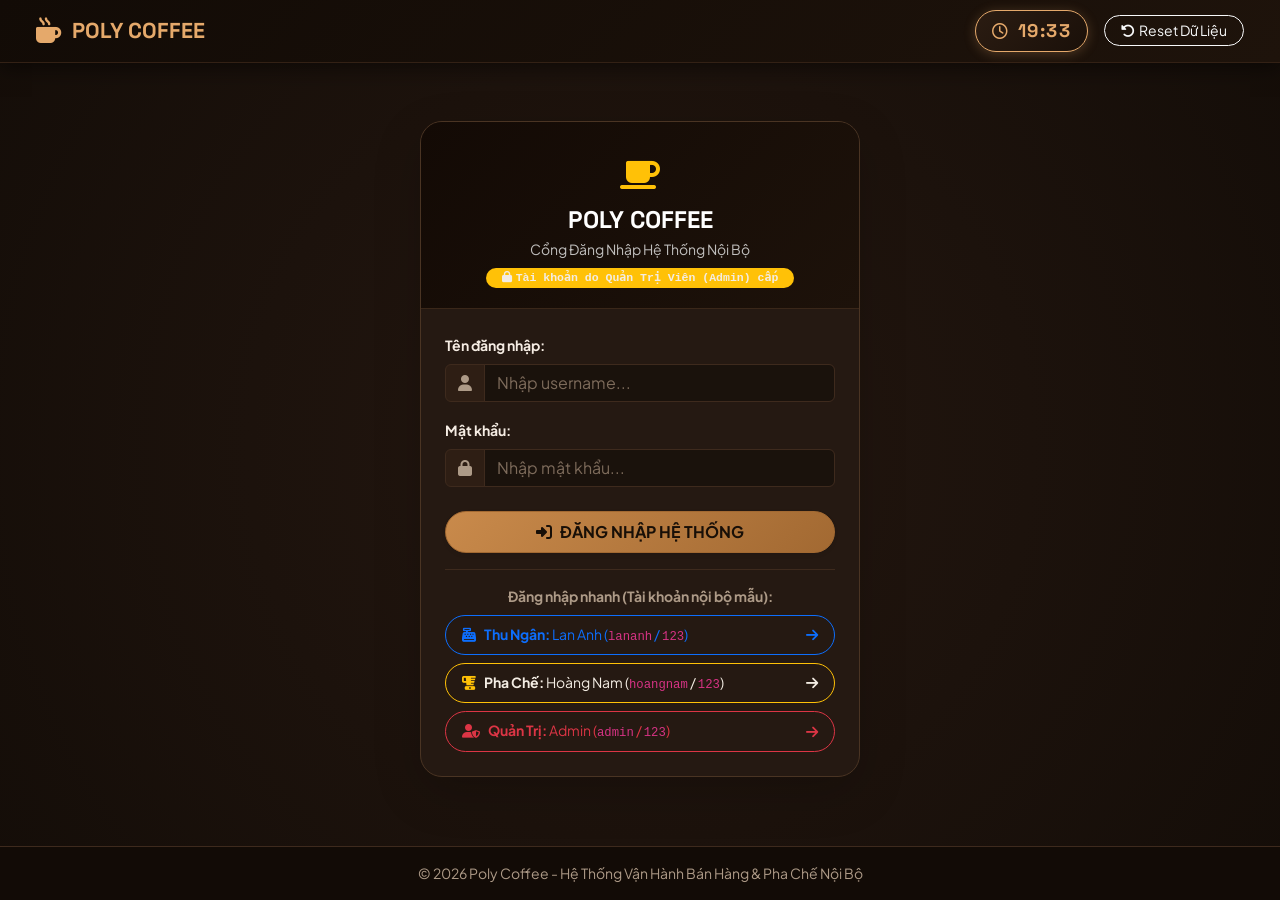
<file: index.html>
<!DOCTYPE html>
<html lang="vi">
<head>
    <meta charset="UTF-8">
    <meta name="viewport" content="width=device-width, initial-scale=1.0">
    <title>Đăng Nhập Hệ Thống Nội Bộ - Poly Coffee</title>
    <!-- Google Fonts -->
    <link rel="preconnect" href="https://fonts.googleapis.com">
    <link rel="preconnect" href="https://fonts.gstatic.com" crossorigin>
    <link href="https://fonts.googleapis.com/css2?family=Plus+Jakarta+Sans:wght@400;500;600;700;800&family=Space+Grotesk:wght@600;700&display=swap" rel="stylesheet">
    <!-- Bootstrap 5 CSS -->
    <link href="https://cdn.jsdelivr.net/npm/bootstrap@5.3.2/dist/css/bootstrap.min.css" rel="stylesheet">
    <!-- FontAwesome 6 -->
    <link rel="stylesheet" href="https://cdnjs.cloudflare.com/ajax/libs/font-awesome/6.5.1/css/all.min.css">
    <!-- Custom CSS -->
    <link rel="stylesheet" href="css/style.css">
</head>
<body class="d-flex flex-column min-vh-100" style="background: radial-gradient(circle at center, #241710 0%, #140d08 100%);">

    <!-- TOP SIMPLE NAVBAR -->
    <header class="top-navbar">
        <div class="container-fluid d-flex justify-content-between align-items-center">
            <a href="index.html" class="brand-logo">
                <i class="fa-solid fa-mug-hot"></i>
                <span>POLY COFFEE</span>
            </a>
            <div class="d-flex align-items-center gap-3">
                <span class="nav-clock d-none d-sm-inline-flex" title="Thời gian hiện tại">
                    <i class="fa-regular fa-clock"></i>
                    <span id="currentTime">--:--</span>
                </span>
                <button class="btn btn-sm btn-outline-light rounded-pill px-3" onclick="resetSampleData()">
                    <i class="fa-solid fa-rotate-left me-1"></i>Reset Dữ Liệu
                </button>
            </div>
        </div>
    </header>

    <!-- MAIN AUTH FORM CONTAINER (INTERNAL SYSTEM - LOGIN ONLY) -->
    <main class="container py-5 my-auto">
        <!-- Profile preview if already logged in -->
        <div id="alreadyLoggedInBox" class="auth-card p-4 text-center mb-4" style="display: none;">
            <div class="fs-1 text-primary mb-2"><i class="fa-solid fa-circle-user"></i></div>
            <h5 class="fw-bold mb-1" id="currentUserName">Xin chào</h5>
            <p class="text-muted small mb-3">Bạn đang trong phiên làm việc: <strong class="text-primary" id="currentUserRole">Thu Ngân</strong></p>
            <div class="d-flex justify-content-center gap-2">
                <button class="btn btn-primary rounded-pill px-4 fw-bold" onclick="goToMyDashboard()">
                    <i class="fa-solid fa-arrow-right-to-bracket me-1"></i>Vào Màn Hình Làm Việc
                </button>
                <button class="btn btn-outline-danger rounded-pill px-3" onclick="logout()">
                    <i class="fa-solid fa-right-from-bracket me-1"></i>Đăng Xuất
                </button>
            </div>
        </div>

        <!-- LOGIN CARD (HỆ THỐNG NỘI BỘ - CHỈ ĐĂNG NHẬP, TÀI KHOẢN DO ADMIN CẤP) -->
        <div class="auth-card shadow-lg" id="authCardBox">
            <div class="auth-header">
                <div class="fs-2 mb-2 text-warning"><i class="fa-solid fa-mug-saucer"></i></div>
                <h4 class="fw-bold mb-1" style="font-family: 'Space Grotesk', sans-serif;">POLY COFFEE</h4>
                <p class="text-light text-opacity-75 small mb-0">Cổng Đăng Nhập Hệ Thống Nội Bộ</p>
                <span class="badge bg-warning text-dark rounded-pill px-3 py-1 mt-2 font-monospace" style="font-size:0.72rem;">
                    <i class="fa-solid fa-lock me-1"></i>Tài khoản do Quản Trị Viên (Admin) cấp
                </span>
            </div>

            <div class="p-4">
                <form id="loginForm" onsubmit="handleLogin(event)">
                    <div class="mb-3">
                        <label class="form-label small fw-bold">Tên đăng nhập:</label>
                        <div class="input-group">
                            <span class="input-group-text bg-light"><i class="fa-solid fa-user text-muted"></i></span>
                            <input type="text" class="form-control" id="loginUsername" required placeholder="Nhập username...">
                        </div>
                    </div>
                    <div class="mb-4">
                        <label class="form-label small fw-bold">Mật khẩu:</label>
                        <div class="input-group">
                            <span class="input-group-text bg-light"><i class="fa-solid fa-lock text-muted"></i></span>
                            <input type="password" class="form-control" id="loginPassword" required placeholder="Nhập mật khẩu...">
                        </div>
                    </div>
                    <button type="submit" class="btn btn-primary w-100 py-2 rounded-pill fw-bold fs-6 shadow-sm mb-3">
                        <i class="fa-solid fa-right-to-bracket me-2"></i>ĐĂNG NHẬP HỆ THỐNG
                    </button>
                </form>

                <!-- QUICK DEMO SAMPLE ACCOUNTS -->
                <div class="pt-3 border-top text-center">
                    <small class="text-muted fw-bold d-block mb-2">Đăng nhập nhanh (Tài khoản nội bộ mẫu):</small>
                    <div class="d-flex flex-column gap-2">
                        <button type="button" class="btn btn-sm btn-outline-primary rounded-pill py-2 text-start px-3 d-flex justify-content-between align-items-center" onclick="quickLogin('lananh', '123')">
                            <span><i class="fa-solid fa-cash-register me-2"></i><strong>Thu Ngân:</strong> Lan Anh (<code>lananh</code> / <code>123</code>)</span>
                            <i class="fa-solid fa-arrow-right"></i>
                        </button>
                        <button type="button" class="btn btn-sm btn-outline-warning text-dark rounded-pill py-2 text-start px-3 d-flex justify-content-between align-items-center" onclick="quickLogin('hoangnam', '123')">
                            <span><i class="fa-solid fa-blender me-2 text-warning"></i><strong>Pha Chế:</strong> Hoàng Nam (<code>hoangnam</code> / <code>123</code>)</span>
                            <i class="fa-solid fa-arrow-right"></i>
                        </button>
                        <button type="button" class="btn btn-sm btn-outline-danger rounded-pill py-2 text-start px-3 d-flex justify-content-between align-items-center" onclick="quickLogin('admin', '123')">
                            <span><i class="fa-solid fa-user-shield me-2 text-danger"></i><strong>Quản Trị:</strong> Admin (<code>admin</code> / <code>123</code>)</span>
                            <i class="fa-solid fa-arrow-right"></i>
                        </button>
                    </div>
                </div>
            </div>
        </div>
    </main>

    <!-- FOOTER -->
    <footer class="border-top border-dark py-3 text-center text-muted small mt-auto" style="background-color: #120b06;">
        <div class="container">
            <span>© 2026 Poly Coffee - Hệ Thống Vận Hành Bán Hàng & Pha Chế Nội Bộ</span>
        </div>
    </footer>

    <!-- Bootstrap 5 JS -->
    <script src="https://cdn.jsdelivr.net/npm/bootstrap@5.3.2/dist/js/bootstrap.bundle.min.js"></script>
    <!-- Shared JS -->
    <script src="js/data.js"></script>
    <script>
        document.addEventListener('DOMContentLoaded', () => {
            initNavbar();

            const user = getLoggedInUser();
            if (user) {
                document.getElementById('alreadyLoggedInBox').style.display = 'block';
                document.getElementById('currentUserName').innerText = 'Xin chào, ' + user.fullName;
                document.getElementById('currentUserRole').innerText = getRoleName(user.role);
            }
        });

        function handleLogin(e) {
            e.preventDefault();
            const username = document.getElementById('loginUsername').value.trim();
            const password = document.getElementById('loginPassword').value.trim();

            const data = getAppData();
            const foundUser = data.staff.find(u => u.username.toLowerCase() === username.toLowerCase());

            if (!foundUser) {
                alert('Tên đăng nhập không tồn tại trong hệ thống nội bộ! Vui lòng liên hệ Admin để được cấp tài khoản.');
                return;
            }

            if (foundUser.password && foundUser.password !== password) {
                alert('Mật khẩu không chính xác!');
                return;
            }

            setLoggedInUser(foundUser);
            redirectToUserRole(foundUser.role);
        }

        function quickLogin(username, password) {
            document.getElementById('loginUsername').value = username;
            document.getElementById('loginPassword').value = password;
            document.getElementById('loginForm').dispatchEvent(new Event('submit'));
        }

        function goToMyDashboard() {
            const user = getLoggedInUser();
            if (user) redirectToUserRole(user.role);
        }

        function redirectToUserRole(role) {
            if (role === 'CASHIER') {
                window.location.href = 'cashier.html';
            } else if (role === 'BARISTA') {
                window.location.href = 'barista.html';
            } else if (role === 'ADMIN') {
                window.location.href = 'admin.html';
            } else {
                window.location.href = 'cashier.html';
            }
        }
    </script>
</body>
</html>
</file>
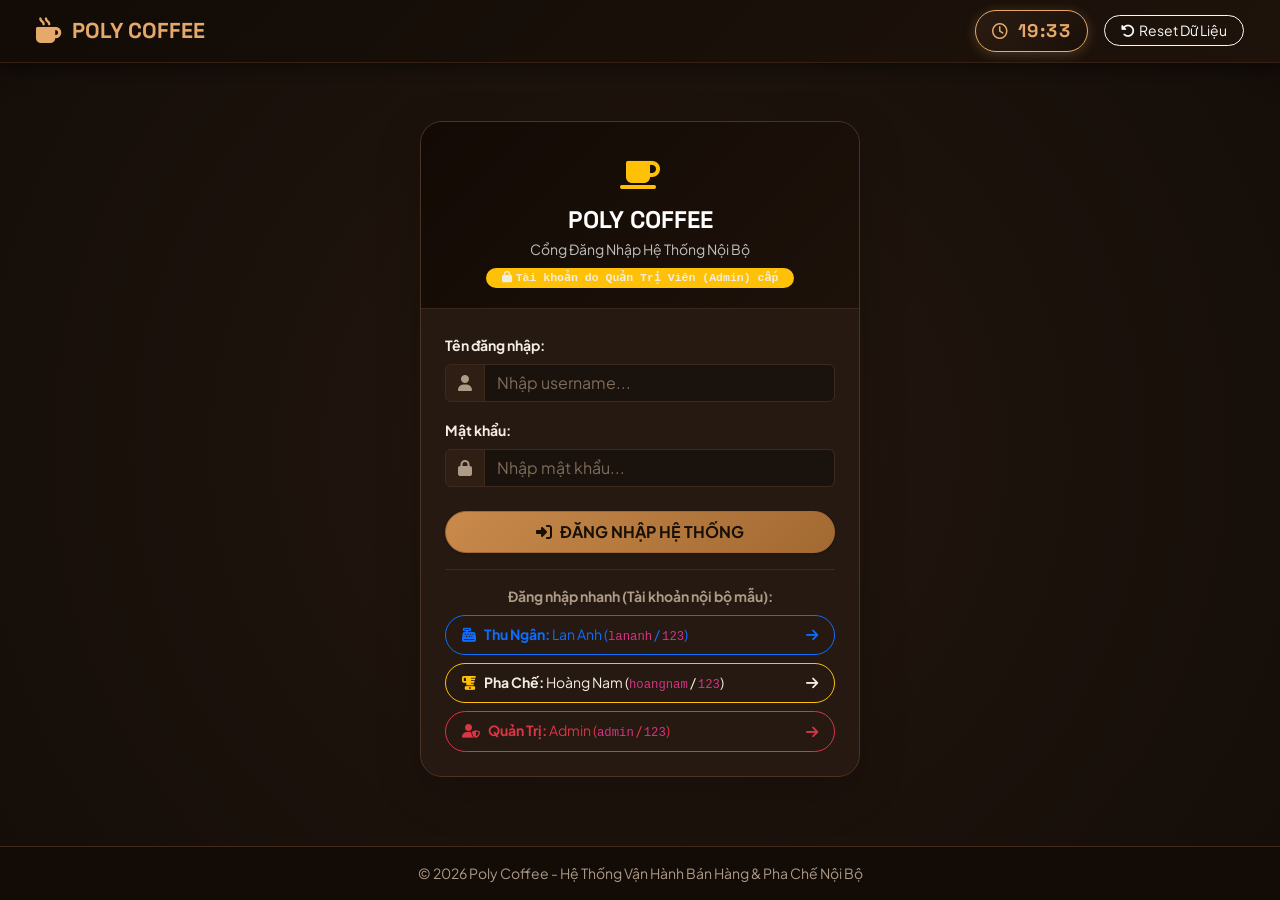
<file: admin-bills.html>
<!DOCTYPE html>
<html lang="vi">
<head>
    <meta charset="UTF-8">
    <meta name="viewport" content="width=device-width, initial-scale=1.0">
    <title>Lịch Sử Hoá Đơn (Bills) - Poly Coffee</title>
    <!-- Google Fonts -->
    <link rel="preconnect" href="https://fonts.googleapis.com">
    <link rel="preconnect" href="https://fonts.gstatic.com" crossorigin>
    <link href="https://fonts.googleapis.com/css2?family=Plus+Jakarta+Sans:wght@400;500;600;700;800&family=Space+Grotesk:wght@600;700&display=swap" rel="stylesheet">
    <!-- Bootstrap 5 CSS -->
    <link href="https://cdn.jsdelivr.net/npm/bootstrap@5.3.2/dist/css/bootstrap.min.css" rel="stylesheet">
    <!-- FontAwesome 6 -->
    <link rel="stylesheet" href="https://cdnjs.cloudflare.com/ajax/libs/font-awesome/6.5.1/css/all.min.css">
    <!-- Custom CSS -->
    <link rel="stylesheet" href="css/style.css">
</head>
<body>

    <!-- TOP NAVBAR -->
    <header class="top-navbar no-print">
        <div class="container-fluid d-flex flex-wrap justify-content-between align-items-center gap-3">
            <div class="d-flex align-items-center gap-4">
                <a href="#" class="brand-logo">
                    <i class="fa-solid fa-mug-hot"></i>
                    <span>POLY COFFEE</span>
                </a>
                <span class="nav-clock d-none d-sm-inline-flex" title="Thời gian hiện tại">
                    <i class="fa-regular fa-clock"></i>
                    <span id="currentTime">--:--</span>
                </span>
                <span class="badge bg-danger px-3 py-2 rounded-pill fw-bold">
                    <i class="fa-solid fa-user-shield me-1"></i>TRANG QUẢN TRỊ VIÊN
                </span>
            </div>

            <!-- STAFF INFO & LOGOUT -->
            <div class="d-flex align-items-center gap-3">
                <div class="text-end d-none d-sm-block">
                    <div class="fw-bold text-white" id="navbarUserName">Nguyễn Quản Trị</div>
                    <small class="text-warning fw-semibold" id="navbarUserRole">Quản Trị Viên (Admin)</small>
                </div>
                <button class="btn btn-outline-danger btn-sm rounded-pill px-3 text-white border-light" onclick="logout()" title="Đăng xuất khỏi hệ thống">
                    <i class="fa-solid fa-right-from-bracket me-1"></i>Đăng Xuất
                </button>
            </div>
        </div>
    </header>

    <!-- MAIN CONTENT -->
    <main class="container-fluid p-3 p-lg-4">
        <!-- ADMIN SUB-NAV MENU TABS -->
        <div class="d-flex flex-wrap gap-2 admin-tab-bar shadow-sm mb-4">
            <a href="admin.html" class="btn btn-light rounded-pill px-3 fw-semibold text-muted">
                <i class="fa-solid fa-chart-line me-1"></i>Tổng Quan & Báo Cáo
            </a>
            <a href="admin-top-products.html" class="btn btn-light rounded-pill px-3 fw-semibold text-muted">
                <i class="fa-solid fa-fire me-1 text-warning"></i>Món Bán Chạy Nhất
            </a>
            <a href="admin-bills.html" class="btn btn-primary rounded-pill px-3 fw-bold">
                <i class="fa-solid fa-clock-rotate-left me-1 text-white"></i>Lịch Sử Bill
            </a>
            <a href="admin-menu.html" class="btn btn-light rounded-pill px-3 fw-semibold text-muted">
                <i class="fa-solid fa-mug-hot me-1 text-danger"></i>Quản Lý Menu & Combo
            </a>
            <a href="admin-staff.html" class="btn btn-light rounded-pill px-3 fw-semibold text-muted">
                <i class="fa-solid fa-users-gear me-1 text-success"></i>Quản Lý & Cấp Quyền Nhân Viên
            </a>
        </div>

        <!-- LỊCH SỬ HOÁ ĐƠN -->
        <div class="card border-0 shadow-sm rounded-4 p-4 bg-white">
            <div class="d-flex flex-wrap justify-content-between align-items-center gap-3 mb-4">
                <div>
                    <h5 class="fw-bold text-primary mb-1"><i class="fa-solid fa-receipt me-2"></i>LỊCH SỬ TẤT CẢ HOÁ ĐƠN ĐÃ XUẤT</h5>
                    <small class="text-muted">Theo dõi danh sách hoá đơn bán hàng, số thẻ rung và phương thức thanh toán</small>
                </div>
                <div class="d-flex gap-2">
                    <select class="form-select form-select-sm" id="filterBillPayment" onchange="filterBillsTable()" style="width: 180px;">
                        <option value="ALL">Tất cả thanh toán</option>
                        <option value="CASH">Tiền mặt</option>
                        <option value="TRANSFER">Chuyển khoản QR</option>
                    </select>
                    <input type="text" class="form-control form-control-sm" id="searchBillCode" placeholder="Tìm theo mã đơn (VD: HD0001)..." oninput="filterBillsTable()" style="width: 220px;">
                </div>
            </div>
            <div class="table-responsive">
                <table class="table table-hover align-middle">
                    <thead class="table-light">
                        <tr>
                            <th>Mã Hoá Đơn</th>
                            <th>Thời Gian</th>
                            <th>Thẻ Rung</th>
                            <th>Số Món</th>
                            <th>Tổng Tiền</th>
                            <th>Thanh Toán</th>
                            <th>Thu Ngân</th>
                            <th>Trạng Thái</th>
                            <th class="text-center">Chi Tiết / In Lại</th>
                        </tr>
                    </thead>
                    <tbody id="billsFullTable">
                        <!-- Populated by JS -->
                    </tbody>
                </table>
            </div>
        </div>
    </main>

    <!-- MODAL: XEM LẠI HOÁ ĐƠN / IN LẠI BILL -->
    <div class="modal fade" id="printReceiptModal" tabindex="-1">
        <div class="modal-dialog modal-dialog-centered">
            <div class="modal-content border-0 shadow-lg rounded-4">
                <div class="modal-header border-0 pb-0 no-print">
                    <h6 class="modal-title fw-bold text-primary"><i class="fa-solid fa-receipt me-2"></i>CHI TIẾT HOÁ ĐƠN</h6>
                    <button type="button" class="btn-close" data-bs-dismiss="modal"></button>
                </div>
                <div class="modal-body p-4">
                    <div class="receipt-box" id="receiptContent">
                        <div class="text-center">
                            <h4 class="fw-bold mb-1">POLY COFFEE</h4>
                            <p class="small text-muted mb-1">Cà Phê Nguyên Chất & Trà Trái Cây</p>
                            <p class="small text-muted mb-2">Đ/C: FPT Polytechnic - ĐT: 1900 6868</p>
                            <div class="p-2 my-2 bg-dark text-white rounded-3 fw-bold fs-5">
                                🔔 THẺ RUNG SỐ: <span id="billReceiptBuzzer" class="text-warning">01</span>
                            </div>
                        </div>

                        <div class="receipt-line"></div>

                        <div class="small">
                            <div class="d-flex justify-content-between mb-1">
                                <span>Mã hoá đơn:</span>
                                <strong id="billReceiptCode">HD0001</strong>
                            </div>
                            <div class="d-flex justify-content-between mb-1">
                                <span>Ngày giờ tạo bill:</span>
                                <strong id="billReceiptTime" class="text-dark">--:--</strong>
                            </div>
                            <div class="d-flex justify-content-between mb-1">
                                <span>Thu ngân:</span>
                                <span id="billReceiptCashier">Lan Anh</span>
                            </div>
                        </div>

                        <div class="receipt-line"></div>

                        <div id="billReceiptItemsList" class="small">
                            <!-- Items -->
                        </div>

                        <div class="receipt-line"></div>

                        <div class="small">
                            <div class="d-flex justify-content-between mb-1">
                                <span>Tổng cộng:</span>
                                <strong class="fs-6 text-danger" id="billReceiptTotal">0 đ</strong>
                            </div>
                            <div class="d-flex justify-content-between mb-1">
                                <span>Phương thức thanh toán:</span>
                                <strong id="billReceiptPayment">Tiền mặt</strong>
                            </div>
                            <div class="d-flex justify-content-between mb-1">
                                <span>Trạng thái:</span>
                                <span class="badge bg-success-subtle text-success border">Đã thanh toán đủ</span>
                            </div>
                        </div>

                        <div class="receipt-line"></div>

                        <div class="text-center small mt-3">
                            <p class="fw-semibold mt-2 mb-0">Xin Cảm Ơn & Hẹn Gặp Lại! ☕</p>
                        </div>
                    </div>
                </div>
                <div class="modal-footer border-0 pt-0 no-print">
                    <button type="button" class="btn btn-light rounded-pill px-4" data-bs-dismiss="modal">Đóng</button>
                    <button type="button" class="btn btn-primary rounded-pill px-4 fw-bold" onclick="window.print()">
                        <i class="fa-solid fa-print me-1"></i>In Hoá Đơn
                    </button>
                </div>
            </div>
        </div>
    </div>

    <!-- Bootstrap 5 JS -->
    <script src="https://cdn.jsdelivr.net/npm/bootstrap@5.3.2/dist/js/bootstrap.bundle.min.js"></script>
    <!-- Shared JS -->
    <script src="js/data.js"></script>
    <!-- Admin JS -->
    <script src="js/admin.js"></script>
</body>
</html>
</file>
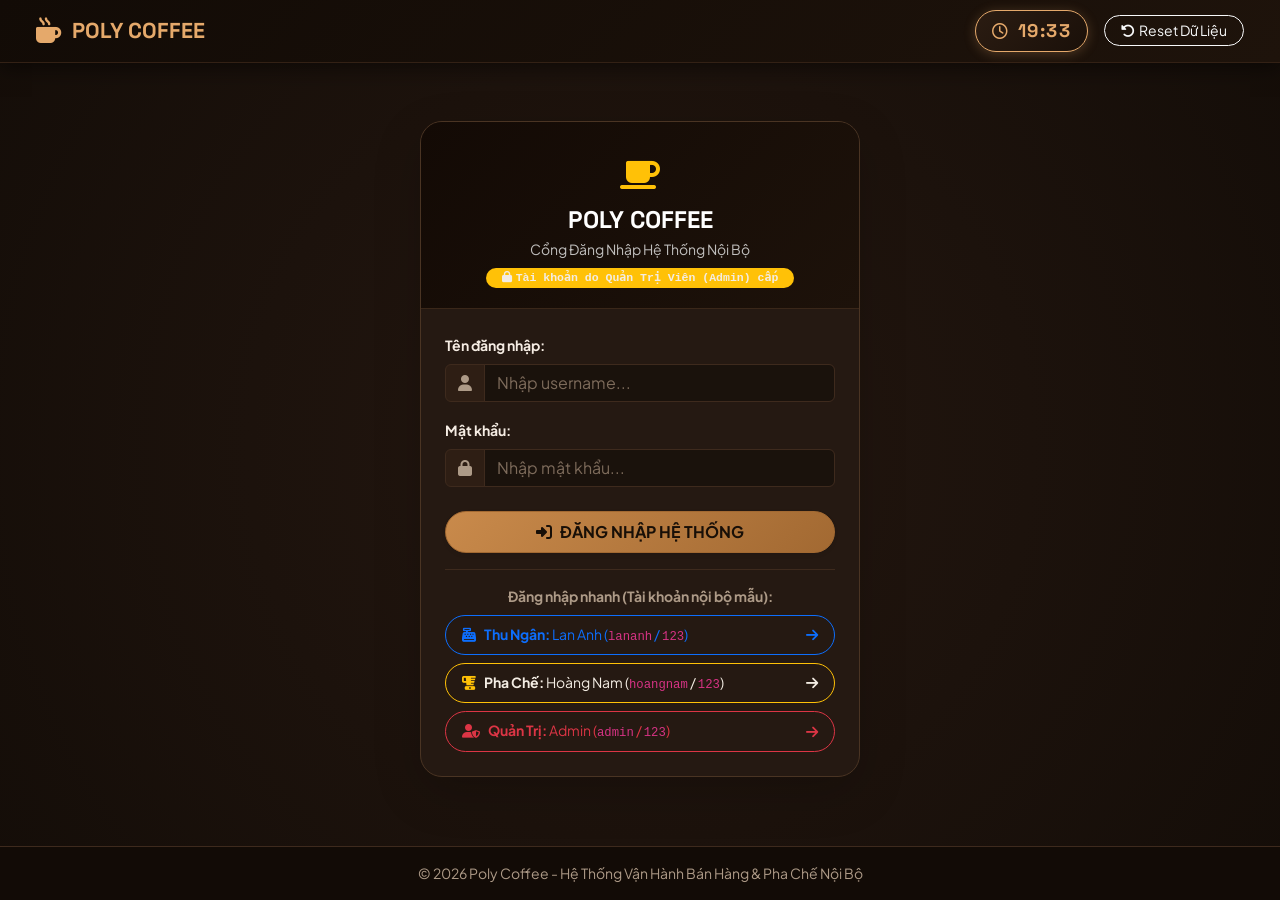
<file: admin-menu.html>
<!DOCTYPE html>
<html lang="vi">
<head>
    <meta charset="UTF-8">
    <meta name="viewport" content="width=device-width, initial-scale=1.0">
    <title>Quản Lý Thực Đơn & Combo - Poly Coffee</title>
    <!-- Google Fonts -->
    <link rel="preconnect" href="https://fonts.googleapis.com">
    <link rel="preconnect" href="https://fonts.gstatic.com" crossorigin>
    <link href="https://fonts.googleapis.com/css2?family=Plus+Jakarta+Sans:wght@400;500;600;700;800&family=Space+Grotesk:wght@600;700&display=swap" rel="stylesheet">
    <!-- Bootstrap 5 CSS -->
    <link href="https://cdn.jsdelivr.net/npm/bootstrap@5.3.2/dist/css/bootstrap.min.css" rel="stylesheet">
    <!-- FontAwesome 6 -->
    <link rel="stylesheet" href="https://cdnjs.cloudflare.com/ajax/libs/font-awesome/6.5.1/css/all.min.css">
    <!-- Custom CSS -->
    <link rel="stylesheet" href="css/style.css">
</head>
<body>

    <!-- TOP NAVBAR -->
    <header class="top-navbar no-print">
        <div class="container-fluid d-flex flex-wrap justify-content-between align-items-center gap-3">
            <div class="d-flex align-items-center gap-4">
                <a href="#" class="brand-logo">
                    <i class="fa-solid fa-mug-hot"></i>
                    <span>POLY COFFEE</span>
                </a>
                <span class="nav-clock d-none d-sm-inline-flex" title="Thời gian hiện tại">
                    <i class="fa-regular fa-clock"></i>
                    <span id="currentTime">--:--</span>
                </span>
                <span class="badge bg-danger px-3 py-2 rounded-pill fw-bold">
                    <i class="fa-solid fa-user-shield me-1"></i>TRANG QUẢN TRỊ VIÊN
                </span>
            </div>

            <!-- STAFF INFO & LOGOUT -->
            <div class="d-flex align-items-center gap-3">
                <div class="text-end d-none d-sm-block">
                    <div class="fw-bold text-white" id="navbarUserName">Nguyễn Quản Trị</div>
                    <small class="text-warning fw-semibold" id="navbarUserRole">Quản Trị Viên (Admin)</small>
                </div>
                <button class="btn btn-outline-danger btn-sm rounded-pill px-3 text-white border-light" onclick="logout()" title="Đăng xuất khỏi hệ thống">
                    <i class="fa-solid fa-right-from-bracket me-1"></i>Đăng Xuất
                </button>
            </div>
        </div>
    </header>

    <!-- MAIN CONTENT -->
    <main class="container-fluid p-3 p-lg-4">
        <!-- ADMIN SUB-NAV MENU TABS -->
        <div class="d-flex flex-wrap gap-2 admin-tab-bar shadow-sm mb-4">
            <a href="admin.html" class="btn btn-light rounded-pill px-3 fw-semibold text-muted">
                <i class="fa-solid fa-chart-line me-1"></i>Tổng Quan & Báo Cáo
            </a>
            <a href="admin-top-products.html" class="btn btn-light rounded-pill px-3 fw-semibold text-muted">
                <i class="fa-solid fa-fire me-1 text-warning"></i>Món Bán Chạy Nhất
            </a>
            <a href="admin-bills.html" class="btn btn-light rounded-pill px-3 fw-semibold text-muted">
                <i class="fa-solid fa-clock-rotate-left me-1 text-primary"></i>Lịch Sử Bill
            </a>
            <a href="admin-menu.html" class="btn btn-primary rounded-pill px-3 fw-bold">
                <i class="fa-solid fa-mug-hot me-1 text-white"></i>Quản Lý Menu & Combo
            </a>
            <a href="admin-staff.html" class="btn btn-light rounded-pill px-3 fw-semibold text-muted">
                <i class="fa-solid fa-users-gear me-1 text-success"></i>Quản Lý & Cấp Quyền Nhân Viên
            </a>
        </div>

        <!-- QUẢN LÝ MENU & COMBO -->
        <div class="card border-0 shadow-sm rounded-4 p-4 bg-white">
            <div class="d-flex flex-wrap justify-content-between align-items-center gap-3 mb-4">
                <div>
                    <h5 class="fw-bold text-primary mb-1"><i class="fa-solid fa-mug-hot me-2"></i>DANH SÁCH THỰC ĐƠN & COMBO TIẾT KIỆM</h5>
                    <small class="text-muted">Thêm mới món, tạo combo nước + bánh ngọt, điều chỉnh giá và trạng thái phục vụ</small>
                </div>
                <button class="btn btn-primary rounded-pill px-4 fw-semibold shadow-sm" onclick="openAddProductModal()">
                    <i class="fa-solid fa-plus me-1"></i>Thêm Món / Combo Mới
                </button>
            </div>
            <div class="table-responsive">
                <table class="table table-hover align-middle">
                    <thead class="table-light">
                        <tr>
                            <th>Ảnh</th>
                            <th>Mã Món</th>
                            <th>Tên Món</th>
                            <th>Loại</th>
                            <th>Giá Bán</th>
                            <th>Mô Tả / Chi Tiết Combo</th>
                            <th>Trạng Thái</th>
                            <th class="text-center">Thao Tác</th>
                        </tr>
                    </thead>
                    <tbody id="adminProductsTable">
                        <!-- Populated by JS -->
                    </tbody>
                </table>
            </div>
        </div>
    </main>

    <!-- MODAL: THÊM / SỬA MÓN & COMBO -->
    <div class="modal fade" id="productModal" tabindex="-1">
        <div class="modal-dialog modal-dialog-centered">
            <div class="modal-content border-0 shadow-lg rounded-4">
                <div class="modal-header border-0">
                    <h5 class="modal-title fw-bold text-primary" id="productModalTitle">Thêm Món Mới</h5>
                    <button type="button" class="btn-close" data-bs-dismiss="modal"></button>
                </div>
                <div class="modal-body p-4">
                    <form id="productForm">
                        <input type="hidden" id="prodEditId">
                        <div class="mb-3">
                            <label class="form-label small fw-bold">Tên Món / Combo:</label>
                            <input type="text" class="form-control" id="prodName" required placeholder="VD: Cà phê cốt dừa">
                        </div>
                        <div class="row g-2 mb-3">
                            <div class="col-6">
                                <label class="form-label small fw-bold">Danh mục:</label>
                                <select class="form-select" id="prodCategory">
                                    <option value="COFFEE">Cà Phê</option>
                                    <option value="TEA">Trà & Trái Cây</option>
                                    <option value="FREEZE">Đá Xay & Sinh Tố</option>
                                    <option value="PASTRY">Bánh Ngọt</option>
                                    <option value="COMBO">Combo Tiết Kiệm</option>
                                </select>
                            </div>
                            <div class="col-6">
                                <label class="form-label small fw-bold">Giá bán (VNĐ):</label>
                                <input type="number" class="form-control" id="prodPrice" required placeholder="35000">
                            </div>
                        </div>
                        <div class="mb-3">
                            <label class="form-label small fw-bold">Link Ảnh (URL):</label>
                            <input type="url" class="form-control" id="prodImage" placeholder="https://images.unsplash.com/...">
                        </div>
                        <div class="mb-3">
                            <label class="form-label small fw-bold">Mô tả món / Thành phần combo:</label>
                            <textarea class="form-control" id="prodDesc" rows="2" placeholder="Ghi chú thêm thành phần hoặc ưu đãi..."></textarea>
                        </div>
                        <div class="form-check form-switch mb-3">
                            <input class="form-check-input" type="checkbox" id="prodAvailable" checked>
                            <label class="form-check-label small fw-semibold" for="prodAvailable">Còn món phục vụ</label>
                        </div>
                        <div class="d-flex justify-content-end gap-2">
                            <button type="button" class="btn btn-light rounded-pill px-4" data-bs-dismiss="modal">Hủy</button>
                            <button type="button" class="btn btn-primary rounded-pill px-4 fw-bold" onclick="saveProduct()">Lưu Món</button>
                        </div>
                    </form>
                </div>
            </div>
        </div>
    </div>

    <!-- Bootstrap 5 JS -->
    <script src="https://cdn.jsdelivr.net/npm/bootstrap@5.3.2/dist/js/bootstrap.bundle.min.js"></script>
    <!-- Shared JS -->
    <script src="js/data.js"></script>
    <!-- Admin JS -->
    <script src="js/admin.js"></script>
</body>
</html>
</file>
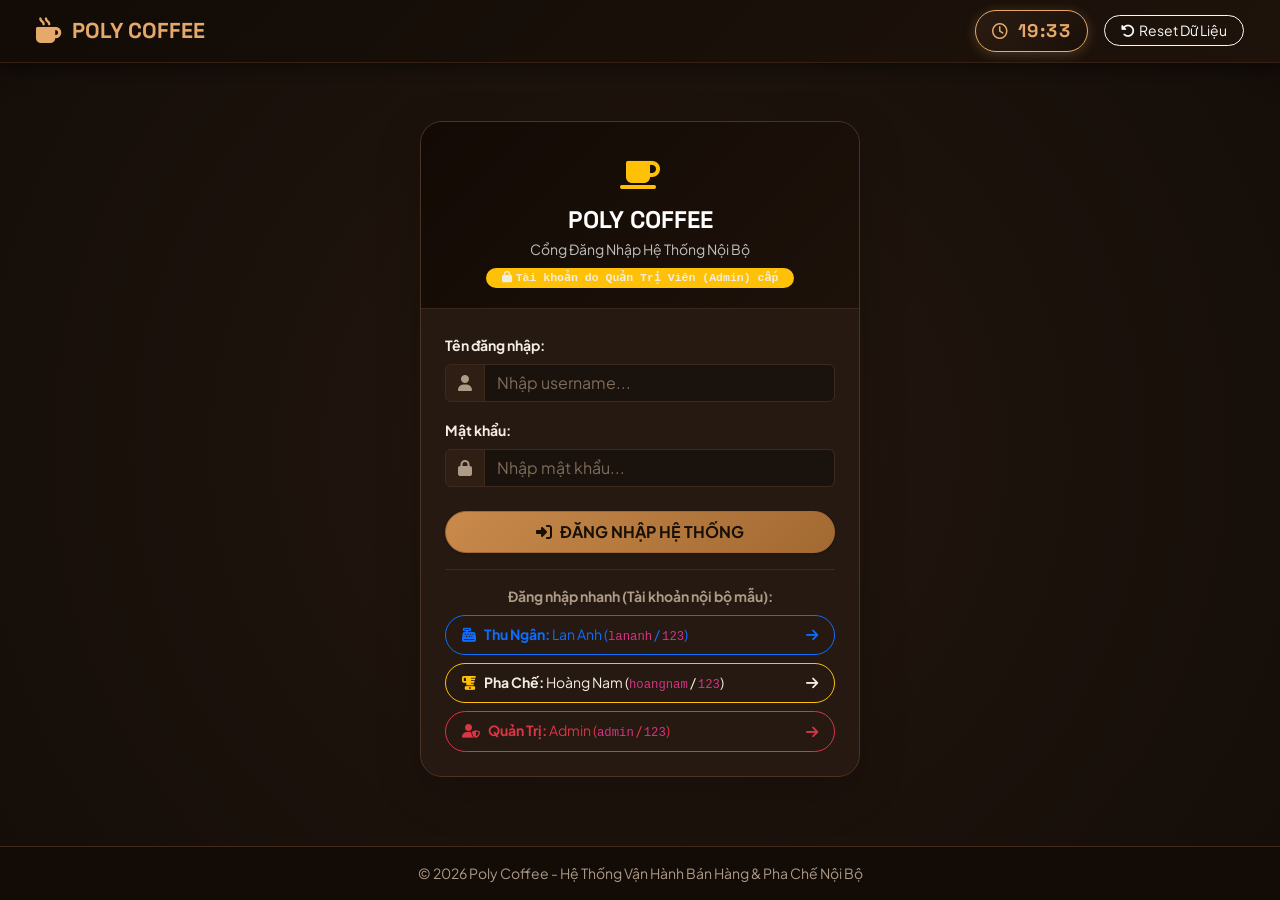
<file: admin-staff.html>
<!DOCTYPE html>
<html lang="vi">
<head>
    <meta charset="UTF-8">
    <meta name="viewport" content="width=device-width, initial-scale=1.0">
    <title>Quản Lý & Cấp Quyền Nhân Viên - Poly Coffee</title>
    <!-- Google Fonts -->
    <link rel="preconnect" href="https://fonts.googleapis.com">
    <link rel="preconnect" href="https://fonts.gstatic.com" crossorigin>
    <link href="https://fonts.googleapis.com/css2?family=Plus+Jakarta+Sans:wght@400;500;600;700;800&family=Space+Grotesk:wght@600;700&display=swap" rel="stylesheet">
    <!-- Bootstrap 5 CSS -->
    <link href="https://cdn.jsdelivr.net/npm/bootstrap@5.3.2/dist/css/bootstrap.min.css" rel="stylesheet">
    <!-- FontAwesome 6 -->
    <link rel="stylesheet" href="https://cdnjs.cloudflare.com/ajax/libs/font-awesome/6.5.1/css/all.min.css">
    <!-- Custom CSS -->
    <link rel="stylesheet" href="css/style.css">
</head>
<body>

    <!-- TOP NAVBAR -->
    <header class="top-navbar no-print">
        <div class="container-fluid d-flex flex-wrap justify-content-between align-items-center gap-3">
            <div class="d-flex align-items-center gap-4">
                <a href="#" class="brand-logo">
                    <i class="fa-solid fa-mug-hot"></i>
                    <span>POLY COFFEE</span>
                </a>
                <span class="nav-clock d-none d-sm-inline-flex" title="Thời gian hiện tại">
                    <i class="fa-regular fa-clock"></i>
                    <span id="currentTime">--:--</span>
                </span>
                <span class="badge bg-danger px-3 py-2 rounded-pill fw-bold">
                    <i class="fa-solid fa-user-shield me-1"></i>TRANG QUẢN TRỊ VIÊN
                </span>
            </div>

            <!-- STAFF INFO & LOGOUT -->
            <div class="d-flex align-items-center gap-3">
                <div class="text-end d-none d-sm-block">
                    <div class="fw-bold text-white" id="navbarUserName">Nguyễn Quản Trị</div>
                    <small class="text-warning fw-semibold" id="navbarUserRole">Quản Trị Viên (Admin)</small>
                </div>
                <button class="btn btn-outline-danger btn-sm rounded-pill px-3 text-white border-light" onclick="logout()" title="Đăng xuất khỏi hệ thống">
                    <i class="fa-solid fa-right-from-bracket me-1"></i>Đăng Xuất
                </button>
            </div>
        </div>
    </header>

    <!-- MAIN CONTENT -->
    <main class="container-fluid p-3 p-lg-4">
        <!-- ADMIN SUB-NAV MENU TABS -->
        <div class="d-flex flex-wrap gap-2 admin-tab-bar shadow-sm mb-4">
            <a href="admin.html" class="btn btn-light rounded-pill px-3 fw-semibold text-muted">
                <i class="fa-solid fa-chart-line me-1"></i>Tổng Quan & Báo Cáo
            </a>
            <a href="admin-top-products.html" class="btn btn-light rounded-pill px-3 fw-semibold text-muted">
                <i class="fa-solid fa-fire me-1 text-warning"></i>Món Bán Chạy Nhất
            </a>
            <a href="admin-bills.html" class="btn btn-light rounded-pill px-3 fw-semibold text-muted">
                <i class="fa-solid fa-clock-rotate-left me-1 text-primary"></i>Lịch Sử Bill
            </a>
            <a href="admin-menu.html" class="btn btn-light rounded-pill px-3 fw-semibold text-muted">
                <i class="fa-solid fa-mug-hot me-1 text-danger"></i>Quản Lý Menu & Combo
            </a>
            <a href="admin-staff.html" class="btn btn-primary rounded-pill px-3 fw-bold">
                <i class="fa-solid fa-users-gear me-1 text-white"></i>Quản Lý & Cấp Quyền Nhân Viên
            </a>
        </div>

        <!-- QUẢN LÝ NHÂN VIÊN & CẤP QUYỀN -->
        <div class="card border-0 shadow-sm rounded-4 p-4 bg-white">
            <div class="d-flex flex-wrap justify-content-between align-items-center gap-3 mb-4">
                <div>
                    <h5 class="fw-bold text-primary mb-1"><i class="fa-solid fa-user-gear me-2"></i>QUẢN LÝ & CẤP VAI TRÒ NHÂN VIÊN</h5>
                    <small class="text-muted">Phân quyền trực tiếp các chức vụ: Quản Trị Viên (Admin), Thu Ngân (Cashier), Pha Chế (Barista)</small>
                </div>
                <button class="btn btn-primary rounded-pill px-4 fw-semibold shadow-sm" onclick="openAddStaffModal()">
                    <i class="fa-solid fa-user-plus me-1"></i>Thêm Nhân Viên Mới
                </button>
            </div>
            <div class="table-responsive">
                <table class="table table-hover align-middle">
                    <thead class="table-light">
                        <tr>
                            <th>Họ Và Tên</th>
                            <th>Tên Đăng Nhập</th>
                            <th>Số Điện Thoại</th>
                            <th>Vai Trò Hiện Tại</th>
                            <th>Trạng Thái</th>
                            <th class="text-center">Cấp Lại Vai Trò</th>
                            <th class="text-center">Thao Tác</th>
                        </tr>
                    </thead>
                    <tbody id="adminStaffTable">
                        <!-- Populated by JS -->
                    </tbody>
                </table>
            </div>
        </div>
    </main>

    <!-- MODAL: THÊM NHÂN VIÊN & CẤP QUYỀN -->
    <div class="modal fade" id="staffModal" tabindex="-1">
        <div class="modal-dialog modal-dialog-centered">
            <div class="modal-content border-0 shadow-lg rounded-4">
                <div class="modal-header border-0">
                    <h5 class="modal-title fw-bold text-primary">Thêm Nhân Viên & Cấp Quyền</h5>
                    <button type="button" class="btn-close" data-bs-dismiss="modal"></button>
                </div>
                <div class="modal-body p-4">
                    <form id="staffForm">
                        <div class="mb-3">
                            <label class="form-label small fw-bold">Họ và tên:</label>
                            <input type="text" class="form-control" id="staffFullName" required placeholder="VD: Nguyễn Văn A">
                        </div>
                        <div class="row g-2 mb-3">
                            <div class="col-6">
                                <label class="form-label small fw-bold">Tên đăng nhập:</label>
                                <input type="text" class="form-control" id="staffUsername" required placeholder="nhanvien1">
                            </div>
                            <div class="col-6">
                                <label class="form-label small fw-bold">Số điện thoại:</label>
                                <input type="text" class="form-control" id="staffPhone" placeholder="0901234567">
                            </div>
                        </div>
                        <div class="mb-3">
                            <label class="form-label small fw-bold">Mật khẩu ban đầu:</label>
                            <input type="password" class="form-control" id="staffPassword" required placeholder="123456">
                        </div>
                        <div class="mb-3">
                            <label class="form-label small fw-bold text-primary">Cấp vai trò / Chức vụ:</label>
                            <select class="form-select fw-semibold" id="staffRole">
                                <option value="CASHIER">Thu Ngân (Tạo đơn, chọn thẻ 1-20, xuất bill, gọi khách)</option>
                                <option value="BARISTA">Pha Chế (Nhận đơn KDS, làm món, bấm xong)</option>
                                <option value="ADMIN">Quản Trị Viên (Quản lý toàn quyền, xem bill, doanh thu)</option>
                            </select>
                        </div>
                        <div class="d-flex justify-content-end gap-2">
                            <button type="button" class="btn btn-light rounded-pill px-4" data-bs-dismiss="modal">Hủy</button>
                            <button type="button" class="btn btn-primary rounded-pill px-4 fw-bold" onclick="saveStaff()">Lưu Nhân Viên</button>
                        </div>
                    </form>
                </div>
            </div>
        </div>
    </div>

    <!-- Bootstrap 5 JS -->
    <script src="https://cdn.jsdelivr.net/npm/bootstrap@5.3.2/dist/js/bootstrap.bundle.min.js"></script>
    <!-- Shared JS -->
    <script src="js/data.js"></script>
    <!-- Admin JS -->
    <script src="js/admin.js"></script>
</body>
</html>
</file>
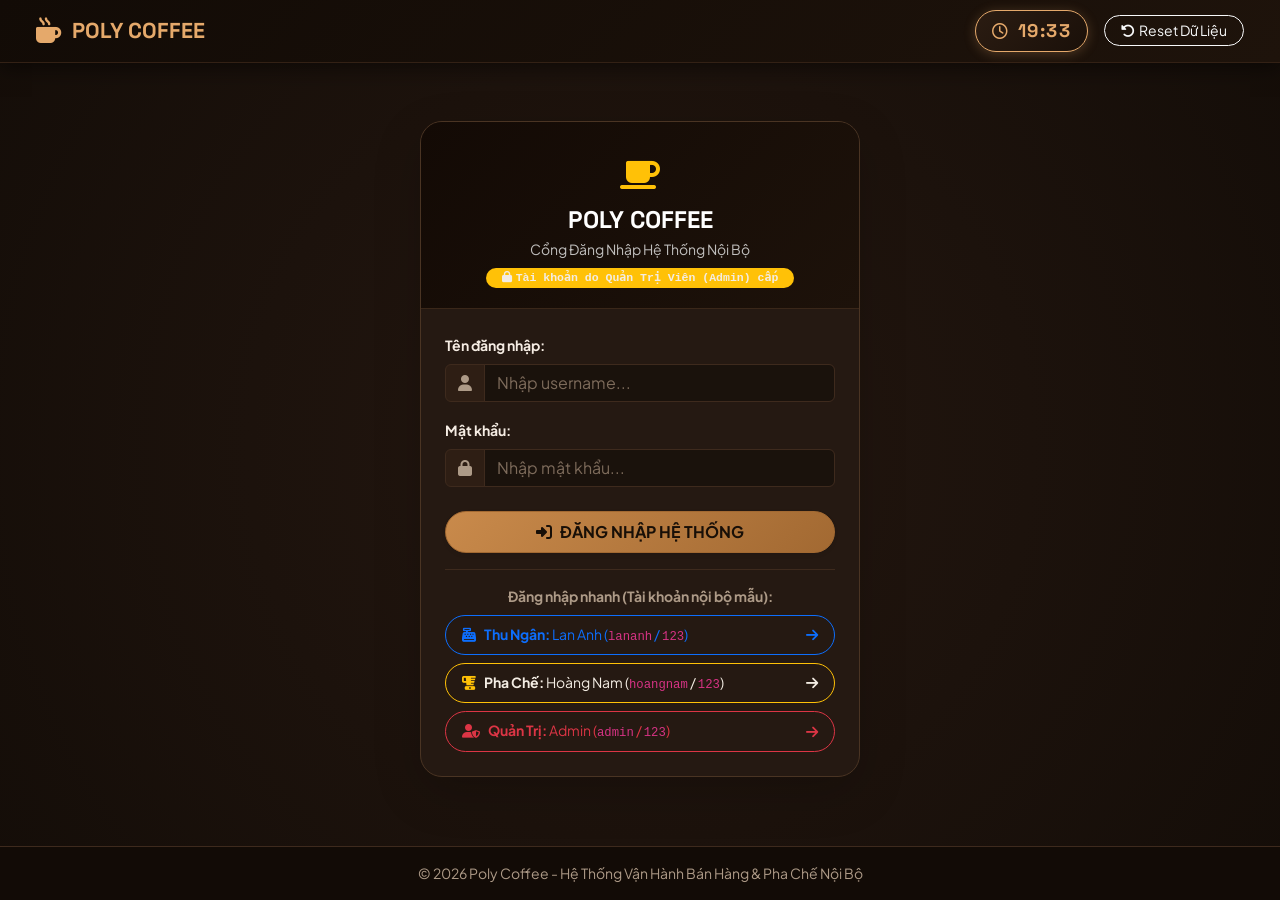
<file: barista.html>
<!DOCTYPE html>
<html lang="vi">
<head>
    <meta charset="UTF-8">
    <meta name="viewport" content="width=device-width, initial-scale=1.0">
    <title>Pha Chế (Bếp KDS) - Poly Coffee</title>
    <!-- Google Fonts -->
    <link rel="preconnect" href="https://fonts.googleapis.com">
    <link rel="preconnect" href="https://fonts.gstatic.com" crossorigin>
    <link href="https://fonts.googleapis.com/css2?family=Plus+Jakarta+Sans:wght@400;500;600;700;800&family=Space+Grotesk:wght@600;700&display=swap" rel="stylesheet">
    <!-- Bootstrap 5 CSS -->
    <link href="https://cdn.jsdelivr.net/npm/bootstrap@5.3.2/dist/css/bootstrap.min.css" rel="stylesheet">
    <!-- FontAwesome 6 -->
    <link rel="stylesheet" href="https://cdnjs.cloudflare.com/ajax/libs/font-awesome/6.5.1/css/all.min.css">
    <!-- Custom CSS -->
    <link rel="stylesheet" href="css/style.css">
</head>
<body>

    <!-- TOP NAVBAR (CHỈ HIỂN THỊ THÔNG TIN PHIÊN LÀM VIỆC CỦA BARISTA & NÚT ĐĂNG XUẤT) -->
    <header class="top-navbar no-print">
        <div class="container-fluid d-flex flex-wrap justify-content-between align-items-center gap-3">
            <div class="d-flex align-items-center gap-4">
                <a href="#" class="brand-logo">
                    <i class="fa-solid fa-mug-hot"></i>
                    <span>POLY COFFEE</span>
                </a>
                <span class="nav-clock d-none d-sm-inline-flex" title="Thời gian hiện tại">
                    <i class="fa-regular fa-clock"></i>
                    <span id="currentTime">--:--</span>
                </span>
                <span class="badge bg-warning text-dark px-3 py-2 rounded-pill fw-bold">
                    <i class="fa-solid fa-blender me-1"></i>QUẦY PHA CHẾ (KDS)
                </span>
            </div>

            <!-- LOGGED IN USER & LOGOUT -->
            <div class="d-flex align-items-center gap-3">
                <div class="text-end d-none d-sm-block">
                    <div class="fw-bold text-white" id="navbarUserName">Lê Hoàng Nam</div>
                    <small class="text-warning fw-semibold" id="navbarUserRole">Pha Chế Barista</small>
                </div>
                <button class="btn btn-outline-danger btn-sm rounded-pill px-3 text-white border-light" onclick="logout()" title="Đăng xuất khỏi quầy">
                    <i class="fa-solid fa-right-from-bracket me-1"></i>Đăng Xuất
                </button>
            </div>
        </div>
    </header>

    <!-- MAIN BARISTA INTERFACE -->
    <main class="container-fluid p-3 p-lg-4">
        <div class="d-flex justify-content-between align-items-center mb-3">
            <div>
                <h4 class="fw-bold text-primary mb-0"><i class="fa-solid fa-blender me-2"></i>MÀN HÌNH BẾP & PHA CHẾ (KDS)</h4>
                <small class="text-muted">Nhận đơn hàng tức thì từ thu ngân, cập nhật tiến độ pha chế và bấm xác nhận làm xong</small>
            </div>
            <div class="d-flex gap-2">
                <button class="btn btn-outline-primary rounded-pill px-3 shadow-sm" onclick="renderBaristaOrders()">
                    <i class="fa-solid fa-rotate me-1"></i>Làm Mới
                </button>
            </div>
        </div>

        <!-- 3 KDS COLUMNS -->
        <div class="row g-3">
            <!-- Cột 1: Chờ pha chế -->
            <div class="col-md-4">
                <div class="p-3 rounded-4 shadow-sm border border-warning border-opacity-50 h-100" style="background-color: var(--bg-card);">
                    <div class="d-flex justify-content-between align-items-center pb-2 mb-3 border-bottom border-dark">
                        <h6 class="fw-bold text-warning text-uppercase mb-0">
                            <i class="fa-solid fa-hourglass-start me-2"></i>Đơn Chờ Làm (<span id="countPending">0</span>)
                        </h6>
                        <span class="badge bg-warning text-dark rounded-pill">Mới nhận</span>
                    </div>
                    <div id="kitchenPendingList" class="d-flex flex-column gap-3" style="max-height: 75vh; overflow-y: auto;">
                        <!-- Cards -->
                    </div>
                </div>
            </div>

            <!-- Cột 2: Đang pha chế -->
            <div class="col-md-4">
                <div class="p-3 rounded-4 shadow-sm border border-info border-opacity-50 h-100" style="background-color: var(--bg-card);">
                    <div class="d-flex justify-content-between align-items-center pb-2 mb-3 border-bottom border-dark">
                        <h6 class="fw-bold text-info text-uppercase mb-0">
                            <i class="fa-solid fa-fire-burner me-2"></i>Đang Pha Chế (<span id="countBrewing">0</span>)
                        </h6>
                        <span class="badge bg-info text-white rounded-pill">Đang chuẩn bị</span>
                    </div>
                    <div id="kitchenBrewingList" class="d-flex flex-column gap-3" style="max-height: 75vh; overflow-y: auto;">
                        <!-- Cards -->
                    </div>
                </div>
            </div>

            <!-- Cột 3: Đã làm xong -->
            <div class="col-md-4">
                <div class="p-3 rounded-4 shadow-sm border border-success border-opacity-50 h-100" style="background-color: var(--bg-card);">
                    <div class="d-flex justify-content-between align-items-center pb-2 mb-3 border-bottom border-dark">
                        <h6 class="fw-bold text-success text-uppercase mb-0">
                            <i class="fa-solid fa-check-double me-2"></i>Đã Xong - Chờ Khách Lấy (<span id="countReady">0</span>)
                        </h6>
                        <span class="badge bg-success rounded-pill">Sẵn sàng</span>
                    </div>
                    <div id="kitchenReadyList" class="d-flex flex-column gap-3" style="max-height: 75vh; overflow-y: auto;">
                        <!-- Cards -->
                    </div>
                </div>
            </div>
        </div>
    </main>

    <!-- Bootstrap 5 JS -->
    <script src="https://cdn.jsdelivr.net/npm/bootstrap@5.3.2/dist/js/bootstrap.bundle.min.js"></script>
    <!-- Shared JS -->
    <script src="js/data.js"></script>
    <!-- Barista JS -->
    <script src="js/barista.js"></script>
</body>
</html>
</file>
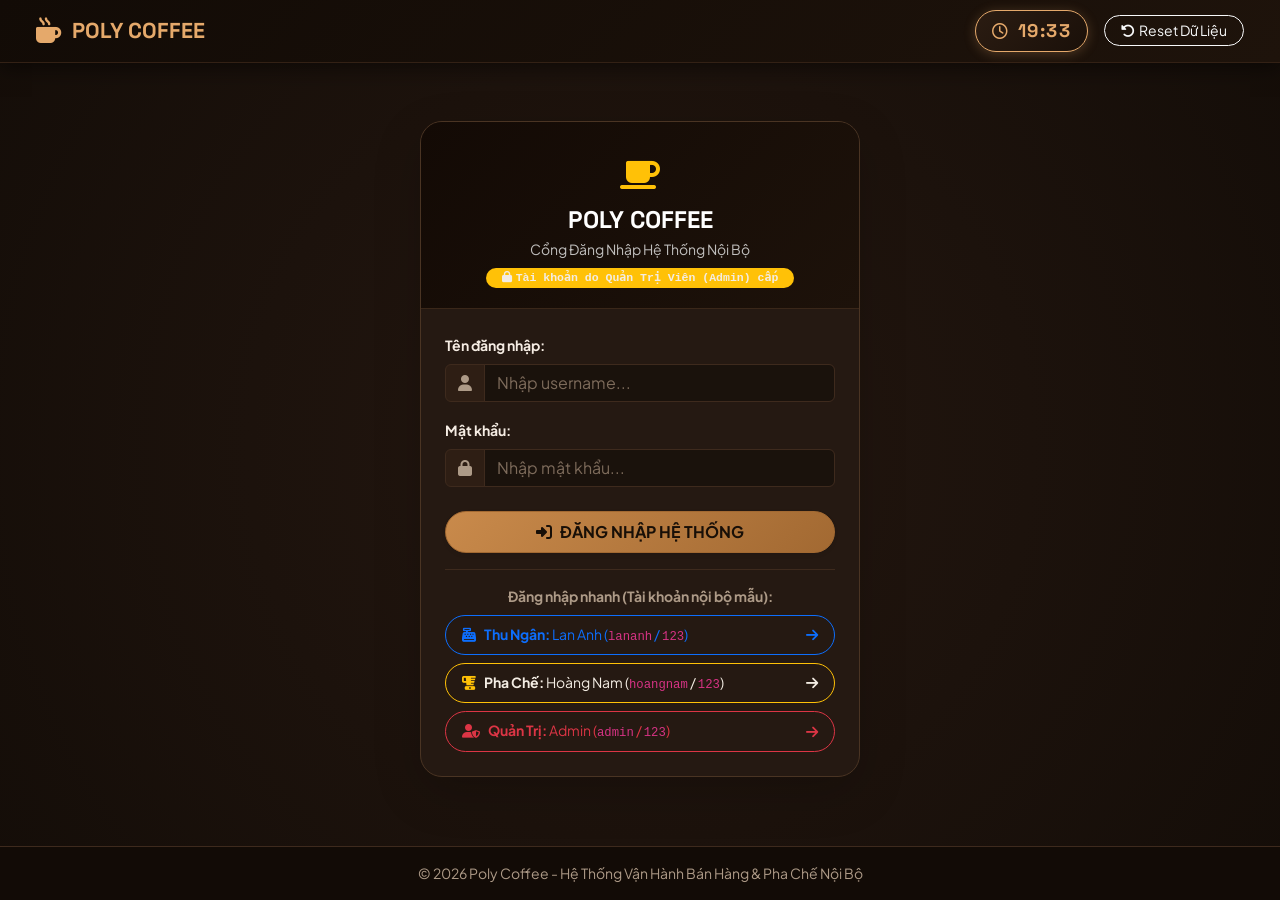
<file: cashier.html>
<!DOCTYPE html>
<html lang="vi">
<head>
    <meta charset="UTF-8">
    <meta name="viewport" content="width=device-width, initial-scale=1.0">
    <title>Thu Ngân (POS) - Poly Coffee</title>
    <!-- Google Fonts -->
    <link rel="preconnect" href="https://fonts.googleapis.com">
    <link rel="preconnect" href="https://fonts.gstatic.com" crossorigin>
    <link href="https://fonts.googleapis.com/css2?family=Plus+Jakarta+Sans:wght@400;500;600;700;800&family=Space+Grotesk:wght@600;700&display=swap" rel="stylesheet">
    <!-- Bootstrap 5 CSS -->
    <link href="https://cdn.jsdelivr.net/npm/bootstrap@5.3.2/dist/css/bootstrap.min.css" rel="stylesheet">
    <!-- FontAwesome 6 -->
    <link rel="stylesheet" href="https://cdnjs.cloudflare.com/ajax/libs/font-awesome/6.5.1/css/all.min.css">
    <!-- Custom CSS -->
    <link rel="stylesheet" href="css/style.css">
</head>
<body>

    <!-- TOP NAVBAR (HỆ THỐNG NỘI BỘ - CHỈ THÔNG TIN NHÂN VIÊN & ĐĂNG XUẤT) -->
    <header class="top-navbar no-print">
        <div class="container-fluid d-flex flex-wrap justify-content-between align-items-center gap-3">
            <div class="d-flex align-items-center gap-4">
                <a href="#" class="brand-logo">
                    <i class="fa-solid fa-mug-hot"></i>
                    <span>POLY COFFEE</span>
                </a>
                <span class="nav-clock d-none d-sm-inline-flex" title="Thời gian hiện tại">
                    <i class="fa-regular fa-clock"></i>
                    <span id="currentTime">--:--</span>
                </span>
                <span class="badge bg-primary px-3 py-2 rounded-pill fw-bold">
                    <i class="fa-solid fa-cash-register me-1"></i>QUẦY THU NGÂN (POS)
                </span>
            </div>

            <!-- STAFF INFO & LOGOUT -->
            <div class="d-flex align-items-center gap-3">
                <div class="text-end d-none d-sm-block">
                    <div class="fw-bold text-white" id="navbarUserName">Trần Thị Lan Anh</div>
                    <small class="text-warning fw-semibold" id="navbarUserRole">Nhân viên Thu Ngân</small>
                </div>
                <button class="btn btn-outline-danger btn-sm rounded-pill px-3 text-white border-light" onclick="logout()" title="Đăng xuất khỏi quầy">
                    <i class="fa-solid fa-right-from-bracket me-1"></i>Đăng Xuất
                </button>
            </div>
        </div>
    </header>

    <!-- MAIN CASHIER INTERFACE -->
    <main class="container-fluid p-3 p-lg-4">
        <!-- Ready Buzzer Alert Banner (When Kitchen clicks Done) -->
        <div id="readyBuzzerAlertContainer"></div>

        <div class="row g-3">
            <!-- LEFT COLUMN: TOÀN BỘ LÀ MENU MÓN & COMBO (RỘNG RÃI, DỄ CHỌN, LÊN TRƯỚC) -->
            <div class="col-lg-8">
                <div class="card border-0 shadow-sm rounded-4 h-100">
                    <div class="card-body p-3 p-lg-4">
                        <!-- Categories & Search Bar -->
                        <div class="d-flex flex-wrap justify-content-between align-items-center gap-2 mb-3">
                            <div class="d-flex gap-2 overflow-auto py-1" id="categoryPills">
                                <span class="category-pill active" onclick="filterCategory('ALL', this)">Tất cả</span>
                                <span class="category-pill" onclick="filterCategory('COMBO', this)">🔥 Combo Tiết Kiệm</span>
                                <span class="category-pill" onclick="filterCategory('COFFEE', this)">☕ Cà Phê</span>
                                <span class="category-pill" onclick="filterCategory('TEA', this)">🍹 Trà & Trái Cây</span>
                                <span class="category-pill" onclick="filterCategory('FREEZE', this)">❄️ Đá Xay & Sinh Tố</span>
                                <span class="category-pill" onclick="filterCategory('PASTRY', this)">🥐 Bánh Ngọt</span>
                            </div>
                            <div class="input-group" style="max-width: 260px;">
                                <span class="input-group-text bg-light border-end-0"><i class="fa-solid fa-magnifying-glass text-muted"></i></span>
                                <input type="text" class="form-control bg-light border-start-0" id="searchProductInput" placeholder="Tìm kiếm món nhanh..." oninput="searchProducts(this.value)">
                            </div>
                        </div>

                        <!-- Products Grid -->
                        <div class="row row-cols-2 row-cols-md-3 row-cols-xl-4 g-3" id="productsGrid" style="max-height: calc(100vh - 200px); overflow-y: auto;">
                            <!-- Populated by JS -->
                        </div>
                    </div>
                </div>
            </div>

            <!-- RIGHT COLUMN: CART PANEL + THẺ RUNG LISTBOX NẰM KẾ NÚT TẠO ĐƠN -->
            <div class="col-lg-4">
                <div class="cart-panel">
                    <!-- Cart Header -->
                    <div class="cart-header d-flex justify-content-between align-items-center">
                        <div>
                            <h5 class="fw-bold mb-0 text-primary"><i class="fa-solid fa-basket-shopping me-2"></i>Đơn Hàng Hiện Tại</h5>
                            <small class="text-muted" id="cartOrderTime">Thời gian thực</small>
                        </div>
                        <button class="btn btn-sm btn-outline-danger rounded-pill" onclick="clearCart()" title="Xóa toàn bộ giỏ">
                            <i class="fa-solid fa-trash-can"></i>
                        </button>
                    </div>

                    <!-- Cart Items List -->
                    <div class="cart-body" id="cartItemsList">
                        <!-- Populated by JS -->
                    </div>

                    <!-- Cart Footer & Checkout -->
                    <div class="cart-footer">
                        <div class="d-flex justify-content-between align-items-center mb-2">
                            <span class="text-muted">Tổng số lượng:</span>
                            <strong class="fs-6" id="cartTotalQty">0 món</strong>
                        </div>
                        <div class="d-flex justify-content-between align-items-center mb-3">
                            <span class="fs-5 fw-bold text-light">Tổng thanh toán:</span>
                            <strong class="fs-4 fw-extrabold text-danger" id="cartTotalAmount">0 đ</strong>
                        </div>

                        <!-- 2 PHƯƠNG THỨC THANH TOÁN (TIỀN MẶT HOẶC CHUYỂN KHOẢN QR - KHÔNG NHẬP TIỀN THỪA) -->
                        <div class="mb-3">
                            <label class="form-label small fw-bold text-muted text-uppercase mb-1">Phương thức thanh toán:</label>
                            <div class="row g-2">
                                <div class="col-6">
                                    <input type="radio" class="btn-check" name="paymentMethod" id="payCash" value="CASH" checked onchange="togglePaymentMethod('CASH')">
                                    <label class="btn btn-outline-success w-100 fw-bold py-2 rounded-3 text-center" for="payCash">
                                        <i class="fa-solid fa-money-bill-wave me-1"></i>Tiền mặt
                                    </label>
                                </div>
                                <div class="col-6">
                                    <input type="radio" class="btn-check" name="paymentMethod" id="payTransfer" value="TRANSFER" onchange="togglePaymentMethod('TRANSFER')">
                                    <label class="btn btn-outline-primary w-100 fw-bold py-2 rounded-3 text-center" for="payTransfer">
                                        <i class="fa-solid fa-qrcode me-1"></i>Chuyển khoản QR
                                    </label>
                                </div>
                            </div>
                        </div>

                        <!-- QR Image Box (Only shown when Transfer selected) -->
                        <div id="transferInfoBox" class="p-2 rounded-3 mb-3 text-center" style="display: none; background-color: #2e1e14; border: 1px solid var(--border-color);">
                            <div class="d-flex align-items-center justify-content-center gap-2 text-primary fw-bold mb-1 small">
                                <i class="fa-solid fa-qrcode"></i> Quét mã VietQR chuyển khoản
                            </div>
                            <img id="checkoutQrImage" src="" alt="QR Chuyển khoản" style="max-width: 125px; border-radius: 8px;" class="shadow-sm border">
                            <div class="small text-muted mt-1" style="font-size:0.75rem;">Nội dung CK: <strong id="transferContentLabel" class="text-warning">CAFE THE...</strong></div>
                        </div>

                        <!-- THẺ RUNG DẠNG LISTBOX / DROPDOWN NẰM KẾ BÊN NÚT TẠO ĐƠN -->
                        <div class="pt-2 border-top">
                            <div class="row g-2 align-items-end">
                                <!-- CỘT THẺ RUNG (DẠNG LISTBOX GỌN GÀNG, MỞ RỘNG KHI CẦN) -->
                                <div class="col-5">
                                    <label class="form-label small fw-bold text-muted text-uppercase mb-1 d-flex justify-content-between">
                                        <span><i class="fa-solid fa-bell-concierge text-primary me-1"></i>Thẻ rung:</span>
                                    </label>
                                    <div class="dropdown">
                                        <button class="btn btn-outline-secondary buzzer-select-box w-100 d-flex justify-content-between align-items-center py-2 px-2" type="button" id="buzzerDropdownBtn" data-bs-toggle="dropdown" aria-expanded="false">
                                            <span class="text-truncate fw-bold" id="selectedBuzzerLabel">Chọn thẻ</span>
                                            <i class="fa-solid fa-chevron-down small ms-1 text-muted"></i>
                                        </button>
                                        <div class="dropdown-menu p-2 shadow-lg border rounded-3" style="min-width: 260px;">
                                            <div class="d-flex justify-content-between align-items-center mb-2 px-1">
                                                <small class="fw-bold text-primary">CHỌN THẺ RUNG (1-20):</small>
                                                <button type="button" class="btn btn-xs btn-link p-0 text-decoration-none small" onclick="clearBuzzerSelection()">Bỏ chọn</button>
                                            </div>
                                            <!-- Mini list / grid 20 cards -->
                                            <div class="buzzer-popup-grid" id="buzzerPopupGrid">
                                                <!-- Populated by JS -->
                                            </div>
                                        </div>
                                    </div>
                                </div>

                                <!-- CỘT NÚT XÁC NHẬN & XUẤT BILL -->
                                <div class="col-7">
                                    <button class="btn btn-primary w-100 py-2 rounded-3 fw-bold fs-6 shadow-sm d-flex align-items-center justify-content-center gap-2" onclick="createOrderAndPrintBill()" style="height: 44px;">
                                        <i class="fa-solid fa-receipt"></i>
                                        <span>XUẤT BILL</span>
                                    </button>
                                </div>
                            </div>
                        </div>
                    </div>
                </div>
            </div>
        </div>
    </main>

    <!-- MODAL: IN HOÁ ĐƠN / BILL NHIỆT 80MM (CÓ NGÀY GIỜ RÕ RÀNG) -->
    <div class="modal fade" id="printReceiptModal" tabindex="-1">
        <div class="modal-dialog modal-dialog-centered">
            <div class="modal-content border-0 shadow-lg rounded-4">
                <div class="modal-header border-0 pb-0 no-print">
                    <h6 class="modal-title fw-bold text-primary"><i class="fa-solid fa-receipt me-2"></i>HOÁ ĐƠN ĐIỆN TỬ</h6>
                    <button type="button" class="btn-close" data-bs-dismiss="modal"></button>
                </div>
                <div class="modal-body p-4">
                    <div class="receipt-box" id="receiptContent">
                        <div class="text-center">
                            <h4 class="fw-bold mb-1">POLY COFFEE</h4>
                            <p class="small text-muted mb-1">Cà Phê Nguyên Chất & Trà Trái Cây</p>
                            <p class="small text-muted mb-2">Đ/C: FPT Polytechnic - ĐT: 1900 6868</p>
                            <div class="p-2 my-2 bg-dark text-white rounded-3 fw-bold fs-5">
                                🔔 THẺ RUNG SỐ: <span id="billReceiptBuzzer" class="text-warning">01</span>
                            </div>
                        </div>

                        <div class="receipt-line"></div>

                        <div class="small">
                            <div class="d-flex justify-content-between mb-1">
                                <span>Mã hoá đơn:</span>
                                <strong id="billReceiptCode">HD0001</strong>
                            </div>
                            <div class="d-flex justify-content-between mb-1">
                                <span>Ngày giờ in bill:</span>
                                <strong id="billReceiptTime" class="text-dark">12:30:15 - 06/11/2026</strong>
                            </div>
                            <div class="d-flex justify-content-between mb-1">
                                <span>Thu ngân:</span>
                                <span id="billReceiptCashier">Lan Anh</span>
                            </div>
                        </div>

                        <div class="receipt-line"></div>

                        <div id="billReceiptItemsList" class="small">
                            <!-- Items inserted here -->
                        </div>

                        <div class="receipt-line"></div>

                        <div class="small">
                            <div class="d-flex justify-content-between mb-1">
                                <span>Tổng cộng:</span>
                                <strong class="fs-6 text-danger" id="billReceiptTotal">0 đ</strong>
                            </div>
                            <div class="d-flex justify-content-between mb-1">
                                <span>Phương thức thanh toán:</span>
                                <strong id="billReceiptPayment">Tiền mặt</strong>
                            </div>
                            <div class="d-flex justify-content-between mb-1">
                                <span>Trạng thái:</span>
                                <span class="badge bg-success-subtle text-success border">Đã thanh toán đủ</span>
                            </div>
                        </div>

                        <div class="receipt-line"></div>

                        <div class="text-center small mt-3">
                            <p class="fw-bold mb-1">Quý khách vui lòng giữ thẻ rung!</p>
                            <p class="text-muted mb-0">Khi thẻ rung và phát sáng đèn xanh, xin mời quý khách tới quầy nhận món.</p>
                            <p class="fw-semibold mt-2 mb-0">Xin Cảm Ơn & Hẹn Gặp Lại! ☕</p>
                        </div>
                    </div>
                </div>
                <div class="modal-footer border-0 pt-0 no-print">
                    <button type="button" class="btn btn-light rounded-pill px-4" data-bs-dismiss="modal">Đóng</button>
                    <button type="button" class="btn btn-primary rounded-pill px-4 fw-bold" onclick="window.print()">
                        <i class="fa-solid fa-print me-1"></i>In Hoá Đơn
                    </button>
                </div>
            </div>
        </div>
    </div>

    <!-- Bootstrap 5 JS -->
    <script src="https://cdn.jsdelivr.net/npm/bootstrap@5.3.2/dist/js/bootstrap.bundle.min.js"></script>
    <!-- Shared JS -->
    <script src="js/data.js"></script>
    <!-- Cashier JS -->
    <script src="js/cashier.js"></script>
</body>
</html>
</file>
<file: css/style.css>
:root {
    --primary: #c98a4b;
    --primary-dark: #a26932;
    --primary-light: #e5a96b;
    --accent: #e5a96b;
    --accent-hover: #f3bc80;
    --bg-dark: #19110b;
    --bg-card: #251912;
    --bg-card-hover: #2f2017;
    --border-color: #3e2a1d;
    --text-main: #f5ece3;
    --text-muted: #ad9a87;
    --success: #10b981;
    --warning: #f59e0b;
    --danger: #ef4444;
    --info: #38bdf8;
    --buzzer-ready: #10b981;
}

body {
    font-family: 'Plus Jakarta Sans', sans-serif;
    background-color: var(--bg-dark);
    color: var(--text-main);
    min-height: 100vh;
}

/* =============================================================
   1. CUSTOM COFFEE SCROLLBAR (THANH LƯỚT LÊN XUỐNG THEO MÀU NÂU)
   ============================================================= */
::-webkit-scrollbar {
    width: 8px;
    height: 8px;
}
::-webkit-scrollbar-track {
    background: #18100a;
    border-radius: 4px;
}
::-webkit-scrollbar-thumb {
    background: #4a3424;
    border-radius: 4px;
    border: 1px solid #28190e;
}
::-webkit-scrollbar-thumb:hover {
    background: var(--accent);
}
* {
    scrollbar-width: thin;
    scrollbar-color: #4a3424 #18100a;
}

/* =============================================================
   2. TOP NAVBAR & CLOCK (ĐỒNG HỒ TO NỔI BẬT GIỜ:PHÚT)
   ============================================================= */
.top-navbar {
    background: linear-gradient(135deg, #120b06 0%, #1e130b 100%);
    box-shadow: 0 4px 20px rgba(0,0,0,0.5);
    border-bottom: 1px solid #332115;
    padding: 10px 24px;
    color: #fff;
    position: sticky;
    top: 0;
    z-index: 1020;
}

.brand-logo {
    font-family: 'Space Grotesk', sans-serif;
    font-size: 1.35rem;
    font-weight: 700;
    color: var(--accent);
    text-decoration: none;
    display: flex;
    align-items: center;
    gap: 10px;
}

.brand-logo:hover {
    color: #fff;
}

.brand-logo i {
    color: var(--accent);
    font-size: 1.6rem;
}

/* NỔI BẬT ĐỒNG HỒ GIỜ:PHÚT */
.nav-clock {
    background: linear-gradient(135deg, #2b1c12 0%, #1a1009 100%);
    border: 1.5px solid var(--accent);
    color: var(--accent);
    padding: 6px 16px;
    border-radius: 30px;
    font-size: 1.15rem;
    font-weight: 800;
    letter-spacing: 1.5px;
    font-family: 'Space Grotesk', monospace;
    box-shadow: 0 2px 12px rgba(229, 169, 107, 0.25);
    display: inline-flex;
    align-items: center;
    gap: 8px;
    user-select: none;
}

.nav-clock i {
    color: var(--accent);
    font-size: 1rem;
}

/* =============================================================
   3. CARDS, PANELS & BOOTSTRAP OVERRIDES (DARK COFFEE THEME)
   ============================================================= */
.card, .bg-white {
    background-color: var(--bg-card) !important;
    border-color: var(--border-color) !important;
    color: var(--text-main) !important;
}

.bg-light {
    background-color: #1d120a !important;
    color: var(--text-main) !important;
}

.border, .border-top, .border-bottom, .border-start, .border-end {
    border-color: var(--border-color) !important;
}

.text-muted {
    color: var(--text-muted) !important;
}

.text-dark {
    color: #f3ece3 !important;
}

/* FORM CONTROLS & INPUTS (DARK) */
.form-control, .form-select {
    background-color: #1a120c !important;
    border-color: var(--border-color) !important;
    color: var(--text-main) !important;
}

.form-control:focus, .form-select:focus {
    background-color: #20160f !important;
    border-color: var(--accent) !important;
    box-shadow: 0 0 0 3px rgba(229, 169, 107, 0.25) !important;
    color: #fff !important;
}

.form-control::placeholder {
    color: #7d6b5b !important;
}

.input-group-text {
    background-color: #2e1e14 !important;
    border-color: var(--border-color) !important;
    color: var(--text-muted) !important;
}

/* =============================================================
   4. ADMIN TABLES & LISTS (KHẮC PHỤC TRIỆT ĐỂ BỊ TRẮNG Ở ADMIN)
   ============================================================= */
.table {
    --bs-table-bg: transparent !important;
    --bs-table-color: var(--text-main) !important;
    --bs-table-border-color: var(--border-color) !important;
    background-color: transparent !important;
    color: var(--text-main) !important;
    border-color: var(--border-color) !important;
}

.table > :not(caption) > * > * {
    background-color: transparent !important;
    color: var(--text-main) !important;
    border-bottom: 1px solid var(--border-color) !important;
    box-shadow: none !important;
}

.table thead, .table thead.table-light, thead.table-light th, .table th {
    background-color: #1b1109 !important;
    color: var(--accent) !important;
    border-bottom: 2px solid var(--border-color) !important;
    font-weight: 700;
}

.table-hover > tbody > tr:hover > * {
    background-color: #352317 !important;
    color: #ffffff !important;
}

.table code {
    color: #e5a96b !important;
    background-color: #1e130b !important;
    padding: 3px 6px;
    border-radius: 6px;
    font-size: 0.88rem;
}

/* PROGRESS BAR DARK */
.progress {
    background-color: #191008 !important;
    border: 1px solid var(--border-color) !important;
}

/* ADMIN SUB-NAV BAR */
.admin-tab-bar {
    background-color: #20150d !important;
    border: 1px solid var(--border-color) !important;
    border-radius: 30px;
    padding: 6px;
}

/* CATEGORY PILLS */
.category-pill {
    padding: 7px 16px;
    border-radius: 20px;
    background: #2b1d14;
    color: var(--text-muted);
    font-weight: 600;
    font-size: 0.88rem;
    cursor: pointer;
    border: 1px solid var(--border-color);
    transition: all 0.2s;
    white-space: nowrap;
    user-select: none;
}
.category-pill:hover, .category-pill.active {
    background: var(--primary);
    color: #1b1108;
    border-color: var(--primary);
    box-shadow: 0 4px 12px rgba(201, 138, 75, 0.35);
    font-weight: 700;
}

/* MENU PRODUCT CARDS */
.product-card {
    border-radius: 16px;
    background: #2b1c13;
    border: 1px solid var(--border-color);
    overflow: hidden;
    transition: all 0.22s ease;
    cursor: pointer;
    height: 100%;
    display: flex;
    flex-direction: column;
    position: relative;
}

.product-card:hover {
    transform: translateY(-4px);
    box-shadow: 0 10px 24px rgba(0,0,0,0.4);
    border-color: var(--accent);
    background: #342217;
}

.product-card:active {
    transform: scale(0.98);
}

.product-img-box {
    position: relative;
    height: 125px;
    overflow: hidden;
    background: #1e130b;
}

.product-img-box img {
    width: 100%;
    height: 100%;
    object-fit: cover;
    transition: transform 0.3s ease;
}

.product-card:hover .product-img-box img {
    transform: scale(1.06);
}

.badge-combo {
    position: absolute;
    top: 6px;
    left: 6px;
    background: linear-gradient(135deg, #e63946, #d90429);
    color: #fff;
    font-size: 0.65rem;
    font-weight: 800;
    padding: 3px 8px;
    border-radius: 10px;
    box-shadow: 0 2px 6px rgba(0,0,0,0.4);
}

/* CART PANEL */
.cart-panel {
    background: #241710;
    border-radius: 18px;
    box-shadow: 0 4px 25px rgba(0,0,0,0.4);
    border: 1px solid var(--border-color);
    height: calc(100vh - 86px);
    display: flex;
    flex-direction: column;
}
.cart-header {
    padding: 14px 18px;
    border-bottom: 1px solid #382417;
    background: #1e130b;
    border-radius: 18px 18px 0 0;
}
.cart-body {
    flex: 1;
    overflow-y: auto;
    padding: 14px 18px;
}
.cart-item {
    padding: 11px;
    border-radius: 12px;
    background: #2d1e14;
    margin-bottom: 9px;
    border: 1px solid #412b1d;
}
.cart-footer {
    padding: 16px 18px;
    background: #1e130b;
    border-top: 1px solid #382417;
    border-radius: 0 0 18px 18px;
}

/* BUZZER COMPACT DROPDOWN / LISTBOX */
.buzzer-select-box {
    font-weight: 700;
    font-size: 0.95rem;
    padding: 10px 12px;
    border-radius: 12px;
    border: 2px solid var(--accent);
    background-color: #2b1c13;
    color: var(--accent);
    cursor: pointer;
}
.buzzer-select-box:hover, .buzzer-select-box:focus {
    border-color: #fff;
    background-color: #352317;
    color: #fff;
    box-shadow: 0 0 0 3px rgba(229, 169, 107, 0.25);
}

.buzzer-popup-grid {
    display: grid;
    grid-template-columns: repeat(5, 1fr);
    gap: 6px;
    max-height: 220px;
    overflow-y: auto;
    padding: 8px;
}

.buzzer-popup-btn {
    height: 38px;
    border-radius: 8px;
    border: 1.5px solid #4d3626;
    background: #2b1d14;
    color: #e5d8cc;
    font-weight: 700;
    font-size: 0.88rem;
    display: flex;
    align-items: center;
    justify-content: center;
    cursor: pointer;
    transition: all 0.15s ease;
}
.buzzer-popup-btn.available:hover {
    border-color: var(--accent);
    background: #3e291c;
    color: #fff;
}
.buzzer-popup-btn.selected {
    background: var(--primary) !important;
    color: #1b1108 !important;
    border-color: var(--primary) !important;
    font-weight: 800;
}
.buzzer-popup-btn.brewing {
    background: #4a2810;
    color: #f97316;
    border-color: #ea580c;
    cursor: not-allowed;
    opacity: 0.75;
}
.buzzer-popup-btn.ready {
    background: #0f3d2c;
    color: #34d399;
    border-color: #10b981;
    font-weight: 800;
    animation: pulse-ready 1.4s infinite;
}

@keyframes pulse-ready {
    0% { box-shadow: 0 0 0 0 rgba(16, 185, 129, 0.7); }
    70% { box-shadow: 0 0 0 6px rgba(16, 185, 129, 0); }
    100% { box-shadow: 0 0 0 0 rgba(16, 185, 129, 0); }
}

/* DROPDOWN MENU DARK */
.dropdown-menu {
    background-color: #281a11 !important;
    border: 1px solid var(--border-color) !important;
    color: var(--text-main) !important;
}
.dropdown-item {
    color: var(--text-main) !important;
}
.dropdown-item:hover {
    background-color: #382417 !important;
    color: var(--accent) !important;
}

/* RECEIPT / BILL MODAL */
.receipt-box {
    font-family: 'Space Grotesk', monospace;
    background: #fffdf9;
    border: 1px dashed #bbb;
    padding: 24px;
    border-radius: 8px;
    max-width: 380px;
    margin: auto;
    box-shadow: 0 6px 20px rgba(0,0,0,0.5);
    color: #111;
}
.receipt-line {
    border-bottom: 1px dashed #ccc;
    margin: 12px 0;
}

/* BARISTA KDS CARDS */
.kds-card {
    border-radius: 14px;
    background: #2b1d14;
    border: 2px solid var(--border-color);
    box-shadow: 0 4px 16px rgba(0,0,0,0.3);
    transition: all 0.2s ease;
}
.kds-card.status-pending {
    border-color: #ea580c;
    background: #2e1a0e;
}
.kds-card.status-brewing {
    border-color: #0ea5e9;
    background: #172430;
}
.kds-card.status-ready {
    border-color: #10b981;
    background: #0f2c1f;
}

.buzzer-tag {
    font-size: 1.1rem;
    font-weight: 800;
    padding: 4px 12px;
    border-radius: 20px;
    display: inline-flex;
    align-items: center;
    gap: 6px;
}

/* READY ALERT BANNER */
.ready-buzzer-alert {
    background: linear-gradient(135deg, #059669 0%, #047857 100%);
    color: #fff;
    border-radius: 12px;
    padding: 12px 18px;
    display: flex;
    align-items: center;
    justify-content: space-between;
    margin-bottom: 14px;
    animation: bounceIn 0.4s ease;
    box-shadow: 0 6px 18px rgba(16, 185, 129, 0.4);
}

@keyframes bounceIn {
    0% { transform: scale(0.95); opacity: 0; }
    100% { transform: scale(1); opacity: 1; }
}

/* AUTH CARD */
.auth-card {
    max-width: 440px;
    margin: auto;
    border-radius: 22px;
    border: 1px solid #4a3423;
    background: #251912;
    box-shadow: 0 20px 45px rgba(0, 0, 0, 0.6);
    overflow: hidden;
}

.auth-header {
    background: linear-gradient(135deg, #130a05 0%, #1d120a 100%);
    border-bottom: 1px solid #3a2719;
    color: #fff;
    padding: 28px 24px 20px;
    text-align: center;
}

/* MODAL DARK */
.modal-content {
    background-color: #251912 !important;
    border: 1px solid var(--border-color) !important;
    color: var(--text-main) !important;
}
.modal-header, .modal-footer {
    border-color: #382517 !important;
}

/* BUTTONS */
.btn-primary {
    background: linear-gradient(135deg, var(--primary) 0%, var(--primary-dark) 100%);
    border-color: var(--primary-dark);
    color: #180f07;
    font-weight: 700;
}
.btn-primary:hover {
    background: linear-gradient(135deg, var(--accent-hover) 0%, var(--primary) 100%);
    border-color: var(--primary);
    color: #110903;
}

.btn-light {
    background-color: #312117 !important;
    border-color: #483223 !important;
    color: var(--text-main) !important;
}
.btn-light:hover {
    background-color: #402c1e !important;
    color: #fff !important;
}

/* =============================================================
   BRAND LOGO SVG (P + CUP)
   ============================================================= */
.brand-logo svg {
    flex-shrink: 0;
}

/* =============================================================
   PROFILE AVATAR DROPDOWN (ICON THAY CHO TÊN + ĐÃ ĐĂNG XUẤT)
   ============================================================= */
.profile-avatar-btn {
    background: transparent;
    border: 2px solid transparent;
    border-radius: 50%;
    padding: 2px;
    cursor: pointer;
    transition: border-color 0.2s, box-shadow 0.2s;
    line-height: 1;
}
.profile-avatar-btn:hover,
.profile-avatar-btn:focus {
    border-color: var(--accent);
    box-shadow: 0 0 0 3px rgba(229, 169, 107, 0.25);
    outline: none;
}
.avatar-circle {
    width: 38px;
    height: 38px;
    border-radius: 50%;
    background: linear-gradient(135deg, #3d2410 0%, #5c3819 100%);
    border: 1.5px solid var(--accent);
    display: flex;
    align-items: center;
    justify-content: center;
    font-family: 'Space Grotesk', sans-serif;
    font-size: 1.1rem;
    font-weight: 800;
    color: var(--accent);
    text-transform: uppercase;
    letter-spacing: 0;
    user-select: none;
}
.profile-dropdown {
    background-color: #1e130b !important;
    border: 1px solid #3e2a1d !important;
    border-radius: 12px !important;
    min-width: 260px;
    box-shadow: 0 8px 32px rgba(0,0,0,0.6) !important;
    padding: 0 !important;
    overflow: hidden;
}
.profile-info-header {
    background: linear-gradient(135deg, #2b1c12 0%, #1e130b 100%);
    padding: 14px 18px;
    display: flex;
    align-items: center;
    gap: 12px;
}
.profile-info-header .avatar-circle-lg {
    width: 48px;
    height: 48px;
    border-radius: 50%;
    background: linear-gradient(135deg, #3d2410 0%, #5c3819 100%);
    border: 2px solid var(--accent);
    display: flex;
    align-items: center;
    justify-content: center;
    font-family: 'Space Grotesk', sans-serif;
    font-size: 1.4rem;
    font-weight: 800;
    color: var(--accent);
    flex-shrink: 0;
}
.profile-info-header .info-text .user-name {
    font-weight: 700;
    color: #fff;
    font-size: 0.95rem;
    line-height: 1.2;
}
.profile-info-header .info-text .user-role {
    color: var(--accent);
    font-size: 0.78rem;
    font-weight: 600;
}
.profile-dropdown .dropdown-divider {
    border-color: #3e2a1d !important;
    margin: 0;
}
.profile-dropdown .change-pw-section {
    padding: 12px 18px;
}
.profile-dropdown .change-pw-section label {
    color: var(--text-muted);
    font-size: 0.8rem;
    margin-bottom: 5px;
    font-weight: 600;
    text-transform: uppercase;
    letter-spacing: 0.5px;
}
.profile-dropdown .change-pw-section .form-control {
    background: #120b06 !important;
    border: 1px solid #3e2a1d !important;
    color: #fff !important;
    border-radius: 8px !important;
    font-size: 0.88rem;
}
.profile-dropdown .change-pw-section .form-control:focus {
    border-color: var(--accent) !important;
    box-shadow: 0 0 0 2px rgba(229, 169, 107, 0.2) !important;
}
.profile-dropdown .change-pw-section .btn-change-pw {
    background: linear-gradient(135deg, var(--primary) 0%, var(--primary-dark) 100%);
    border: none;
    color: #fff;
    font-weight: 700;
    font-size: 0.85rem;
    border-radius: 8px;
    padding: 7px 0;
    width: 100%;
    transition: opacity 0.2s;
}
.profile-dropdown .change-pw-section .btn-change-pw:hover {
    opacity: 0.88;
}
.profile-dropdown .dropdown-item-logout {
    display: flex;
    align-items: center;
    gap: 8px;
    padding: 11px 18px;
    color: #ef4444 !important;
    font-weight: 600;
    font-size: 0.9rem;
    cursor: pointer;
    transition: background 0.15s;
    text-decoration: none;
    border: none;
    background: none;
    width: 100%;
    text-align: left;
}
.profile-dropdown .dropdown-item-logout:hover {
    background: rgba(239, 68, 68, 0.1) !important;
    color: #ef4444 !important;
}

/* PRINT STYLES */
@media print {
    body * {
        visibility: hidden;
    }
    #printReceiptModal, #printReceiptModal * {
        visibility: visible;
    }
    #printReceiptModal {
        position: absolute;
        left: 0;
        top: 0;
        width: 100%;
    }
    .no-print {
        display: none !important;
    }
}
</file>
